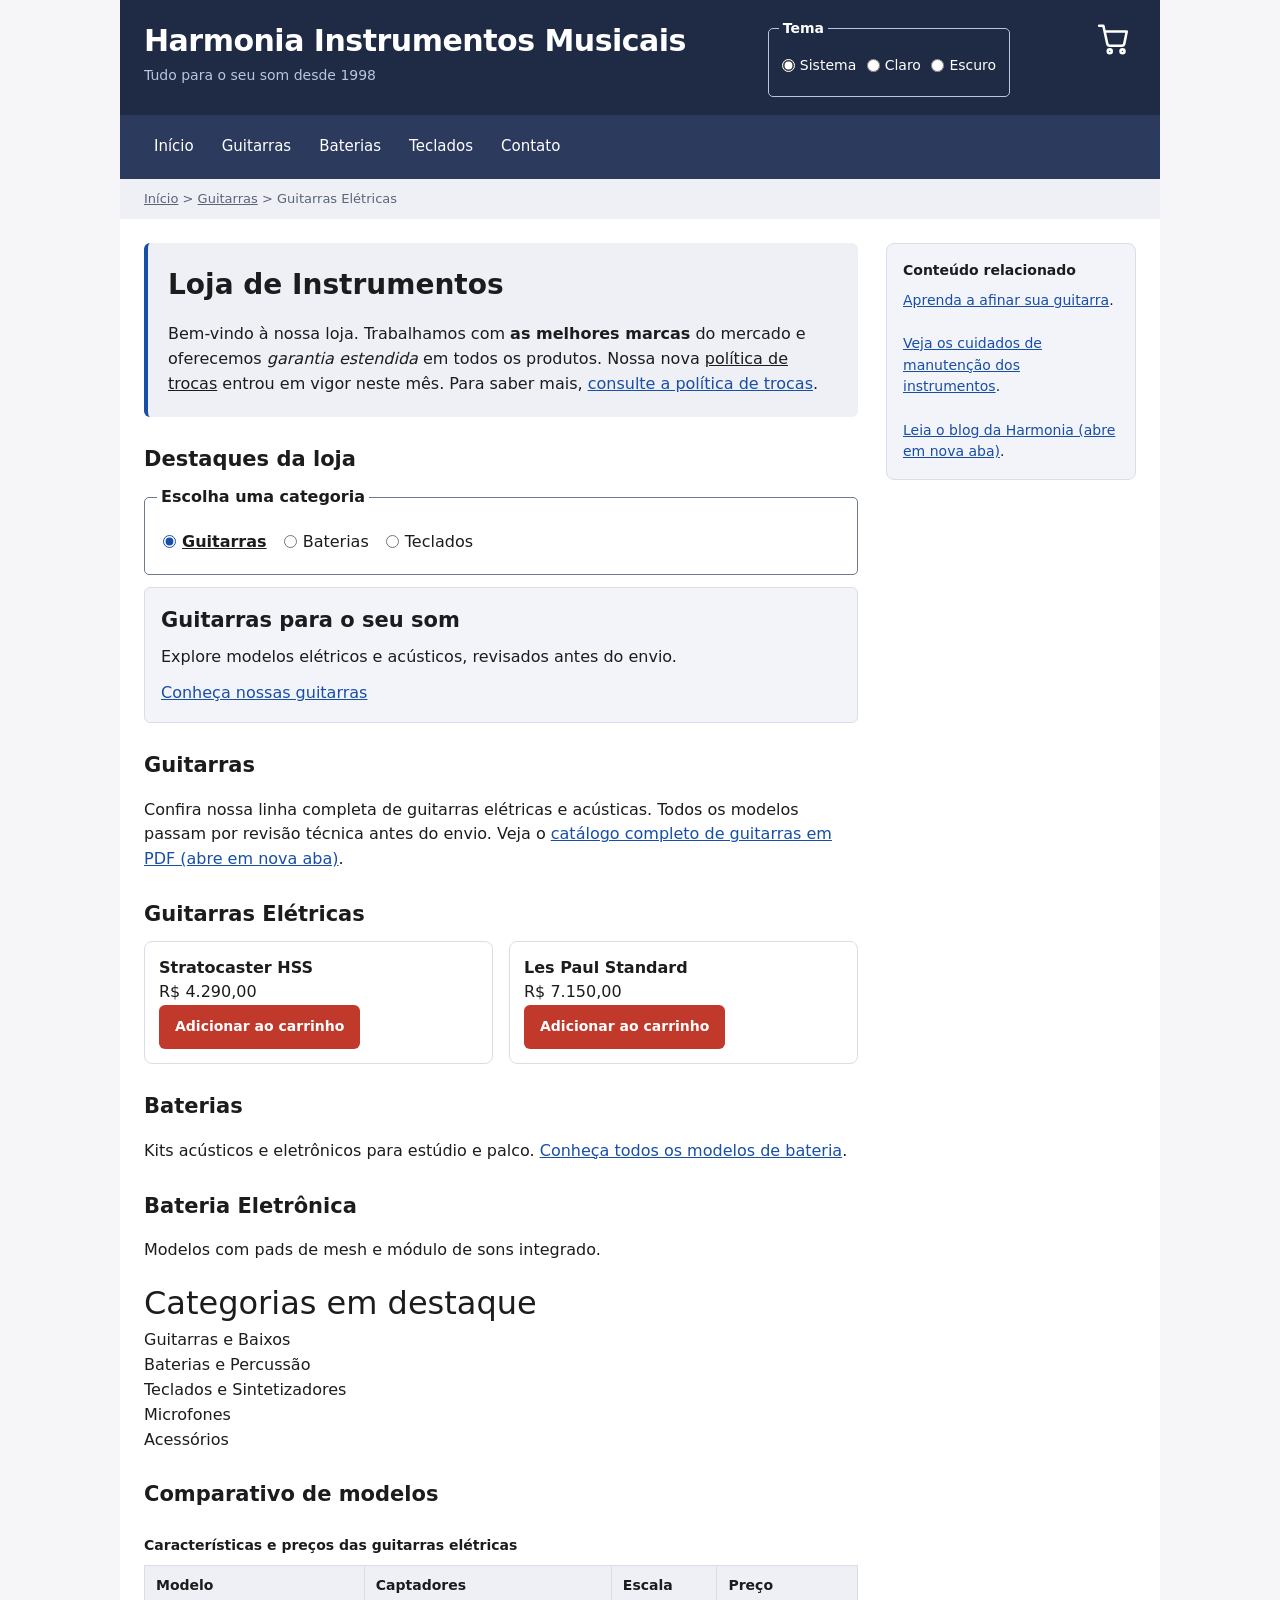
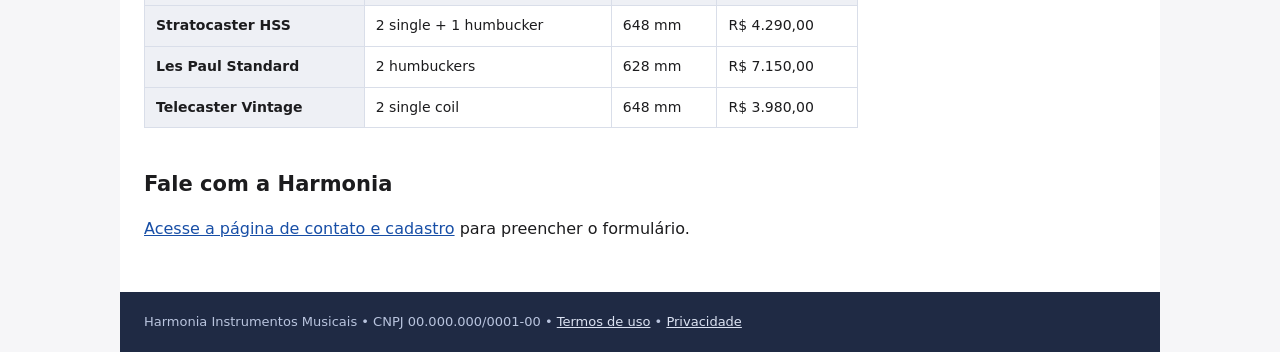
<file: index.html>
<!DOCTYPE html>
<html lang="pt-BR">
<head>
<meta charset="utf-8">
<meta name="viewport" content="width=device-width, initial-scale=1">
<title>Harmonia Instrumentos Musicais</title>
<link rel="stylesheet" href="styles.css">
</head>
<body>

<a class="skip-link" href="#conteudo">Pular para o conteúdo principal</a>

<div class="wrap">

  <header id="topo">
    <div>
      <div class="titulo-principal">Harmonia Instrumentos Musicais</div>
      <div class="subtitulo">Tudo para o seu som desde 1998</div>
    </div>
    <fieldset class="tema">
      <legend>Tema</legend>
      <label><input type="radio" name="tema" id="tema-sistema" value="sistema" checked> Sistema</label>
      <label><input type="radio" name="tema" id="tema-claro" value="claro"> Claro</label>
      <label><input type="radio" name="tema" id="tema-escuro" value="escuro"> Escuro</label>
    </fieldset>
    <a href="carrinho.html"><img src="data:image/svg+xml,%3Csvg%20xmlns%3D%22http%3A%2F%2Fwww.w3.org%2F2000%2Fsvg%22%20viewBox%3D%220%200%2024%2024%22%20fill%3D%22none%22%20stroke%3D%22%23ffffff%22%20stroke-width%3D%221.8%22%20stroke-linecap%3D%22round%22%20stroke-linejoin%3D%22round%22%3E%3Ccircle%20cx%3D%229%22%20cy%3D%2220%22%20r%3D%221.4%22%2F%3E%3Ccircle%20cx%3D%2218%22%20cy%3D%2220%22%20r%3D%221.4%22%2F%3E%3Cpath%20d%3D%22M1.5%202h3l2.7%2012.4a2%202%200%200%200%202%201.6h8.1a2%202%200%200%200%202-1.6L21%206H6%22%2F%3E%3C%2Fsvg%3E" width="34" height="34" alt="Ir para o carrinho"></a>
  </header>

  <nav id="menu" aria-label="Navegação principal">
    <ul>
      <li><a href="index.html">Início</a></li>
      <li><a href="guitarras.html">Guitarras</a></li>
      <li><a href="baterias.html">Baterias</a></li>
      <li><a href="teclados.html">Teclados</a></li>
      <li><a href="contato.html">Contato</a></li>
    </ul>
  </nav>

  <nav id="trilha" aria-label="Trilha de navegação">
    <ol>
      <li><a href="index.html">Início</a></li>
      <li><a href="guitarras.html">Guitarras</a></li>
      <li aria-current="page">Guitarras Elétricas</li>
    </ol>
  </nav>

<div id="miolo">

  <main id="conteudo" tabindex="-1">

    <section class="banner" aria-labelledby="boas-vindas-titulo">
      <h1 class="titulo-pagina" id="boas-vindas-titulo">Loja de Instrumentos</h1>

      <p>
        Bem-vindo à nossa loja. Trabalhamos com <strong>as melhores marcas</strong> do mercado e oferecemos
        <em>garantia estendida</em> em todos os produtos. Nossa nova <ins>política de trocas</ins> entrou em vigor
        neste mês. Para saber mais, <a href="politica.html">consulte a política de trocas</a>.
      </p>
    </section>

    <section class="carrossel" aria-labelledby="destaques-titulo" aria-roledescription="carrossel">
      <h2 id="destaques-titulo">Destaques da loja</h2>
      <fieldset class="carrossel-controles">
        <legend>Escolha uma categoria</legend>
        <label><input type="radio" name="destaque" id="destaque-guitarras" value="guitarras" aria-controls="slide-guitarras" checked> <span>Guitarras</span></label>
        <label><input type="radio" name="destaque" id="destaque-baterias" value="baterias" aria-controls="slide-baterias"> <span>Baterias</span></label>
        <label><input type="radio" name="destaque" id="destaque-teclados" value="teclados" aria-controls="slide-teclados"> <span>Teclados</span></label>
      </fieldset>
      <div class="carrossel-slides">
        <article class="carrossel-slide" id="slide-guitarras">
          <h3>Guitarras para o seu som</h3>
          <p>Explore modelos elétricos e acústicos, revisados antes do envio.</p>
          <a href="guitarras.html">Conheça nossas guitarras</a>
        </article>
        <article class="carrossel-slide" id="slide-baterias">
          <h3>Encontre o seu ritmo</h3>
          <p>Confira kits acústicos e eletrônicos para estúdio e palco.</p>
          <a href="baterias.html">Conheça nossas baterias</a>
        </article>
        <article class="carrossel-slide" id="slide-teclados">
          <h3>Explore novas melodias</h3>
          <p>Veja nossa seleção de teclados e sintetizadores.</p>
          <a href="teclados.html">Conheça nossos teclados</a>
        </article>
      </div>
    </section>

    <h2>Guitarras</h2>

    <p>
      Confira nossa linha completa de guitarras elétricas e acústicas. Todos os modelos passam por
      revisão técnica antes do envio. Veja o
      <a href="catalogo.pdf" target="_blank" rel="noopener">catálogo completo de guitarras em PDF (abre em nova aba)</a>.
    </p>

    <h3>Guitarras Elétricas</h3>

    <ul class="lista-produtos">
      <li class="cartao">
        <h4>Stratocaster HSS</h4>
        R$ 4.290,00<br>
        <button class="botao" type="button">Adicionar ao carrinho</button>
      </li>
      <li class="cartao">
        <h4>Les Paul Standard</h4>
        R$ 7.150,00<br>
        <button class="botao" type="button">Adicionar ao carrinho</button>
      </li>
    </ul>

    <h2>Baterias</h2>

    <p>Kits acústicos e eletrônicos para estúdio e palco. <a href="baterias.html">Conheça todos os modelos de bateria</a>.</p>

    <h3>Bateria Eletrônica</h3>

    <p>Modelos com pads de mesh e módulo de sons integrado.</p>

    <h2 class="categorias-titulo">Categorias em destaque</h2>

    <ul class="lista-categorias">
      <li>Guitarras e Baixos</li>
      <li>Baterias e Percussão</li>
      <li>Teclados e Sintetizadores</li>
      <li>Microfones</li>
      <li>Acessórios</li>
    </ul>

    <h2>Comparativo de modelos</h2>

    <section class="tabela-rolagem" aria-label="Comparativo de modelos" tabindex="0">
    <table>
      <caption>Características e preços das guitarras elétricas</caption>
      <thead>
        <tr>
          <th class="cab" scope="col">Modelo</th>
          <th class="cab" scope="col">Captadores</th>
          <th class="cab" scope="col">Escala</th>
          <th class="cab" scope="col">Preço</th>
        </tr>
      </thead>
      <tbody>
        <tr>
          <th class="cab" scope="row">Stratocaster HSS</th>
          <td>2 single + 1 humbucker</td>
          <td>648 mm</td>
          <td>R$ 4.290,00</td>
        </tr>
        <tr>
          <th class="cab" scope="row">Les Paul Standard</th>
          <td>2 humbuckers</td>
          <td>628 mm</td>
          <td>R$ 7.150,00</td>
        </tr>
        <tr>
          <th class="cab" scope="row">Telecaster Vintage</th>
          <td>2 single coil</td>
          <td>648 mm</td>
          <td>R$ 3.980,00</td>
        </tr>
      </tbody>
    </table>
    </section>

    <section aria-labelledby="contato-titulo">
      <h2 id="contato-titulo">Fale com a Harmonia</h2>
      <p><a href="contato.html">Acesse a página de contato e cadastro</a> para preencher o formulário.</p>
    </section>

  </main>

  <aside class="lateral">
    <h2 class="titulo-lateral">Conteúdo relacionado</h2>
    <ul class="links-relacionados">
      <li><a href="afinacao.html">Aprenda a afinar sua guitarra</a>.</li>
      <li><a href="manutencao.html">Veja os cuidados de manutenção dos instrumentos</a>.</li>
      <li><a href="blog.html" target="_blank" rel="noopener">Leia o blog da Harmonia (abre em nova aba)</a>.</li>
    </ul>
  </aside>

</div>

<footer id="rodape">
  Harmonia Instrumentos Musicais &bull; CNPJ 00.000.000/0001-00 &bull;
  <a href="termos.html">Termos de uso</a> &bull;
  <a href="privacidade.html">Privacidade</a>
</footer>

</div>

</body>
</html>
</file>
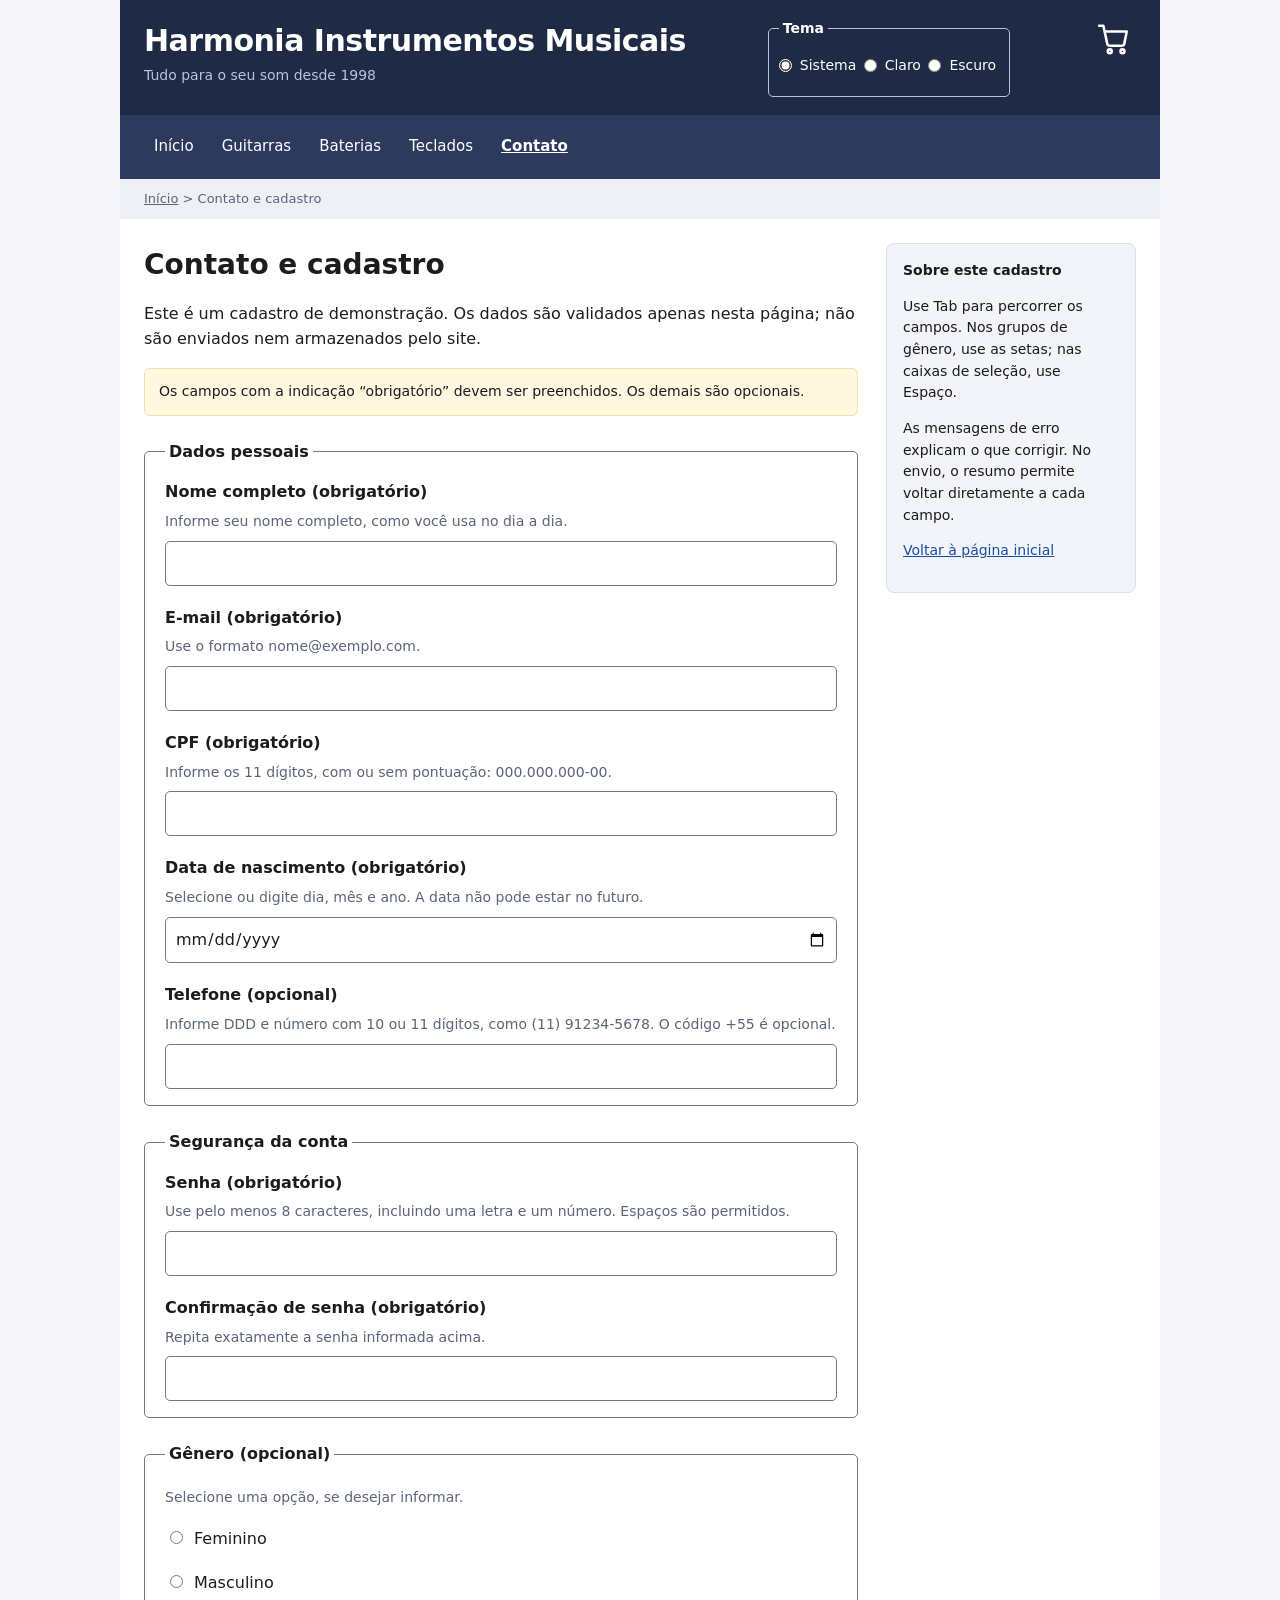
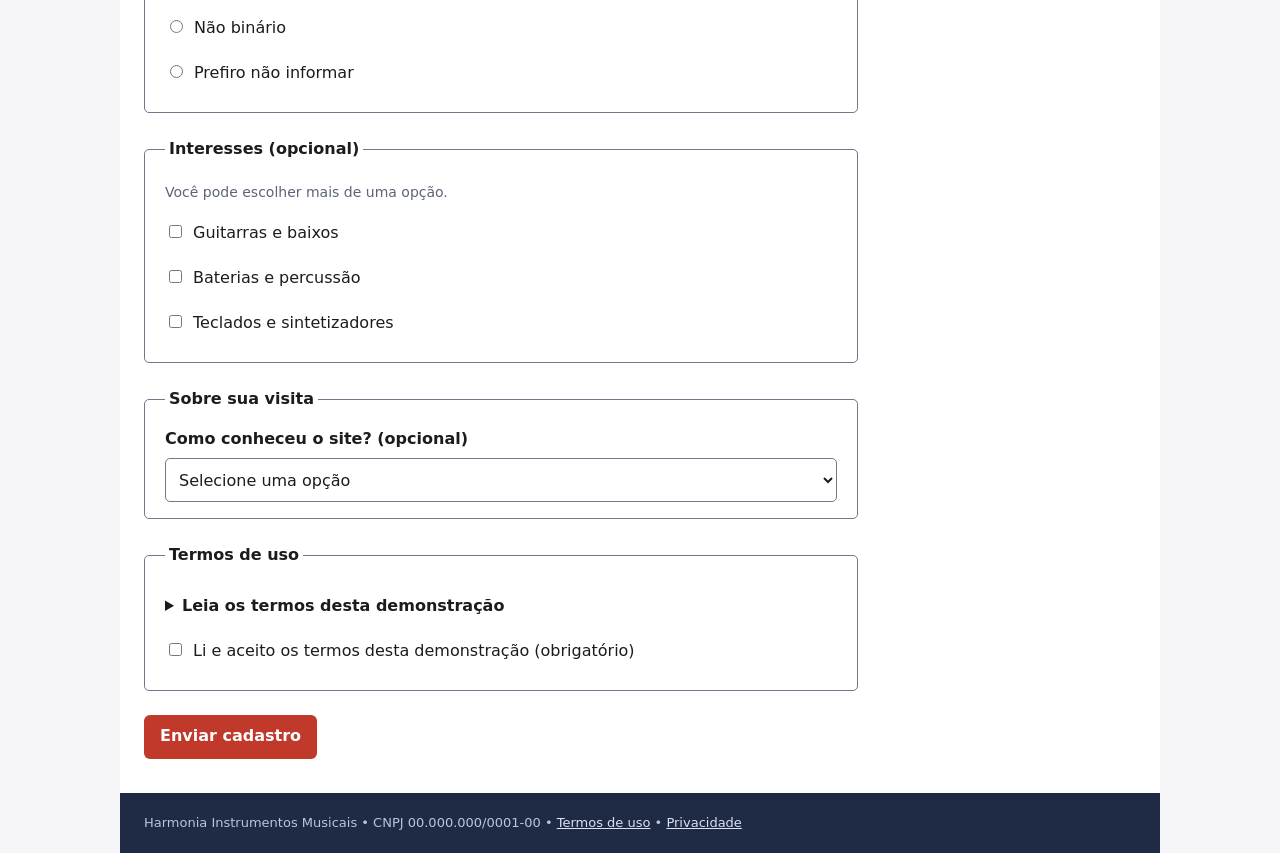
<file: contato.html>
<!DOCTYPE html>
<html lang="pt-BR">
<head>
<meta charset="utf-8">
<meta name="viewport" content="width=device-width, initial-scale=1">
<title>Contato e cadastro — Harmonia Instrumentos Musicais</title>
<link rel="stylesheet" href="styles.css">
<script src="cadastro.js" defer></script>
</head>
<body>

<a class="skip-link" href="#conteudo">Pular para o conteúdo principal</a>

<div class="wrap">

  <header id="topo">
    <div>
      <div class="titulo-principal">Harmonia Instrumentos Musicais</div>
      <div class="subtitulo">Tudo para o seu som desde 1998</div>
    </div>
    <fieldset class="tema">
      <legend>Tema</legend>
      <span class="tema-opcao"><input type="radio" name="tema" id="tema-sistema" value="sistema" checked> <label for="tema-sistema">Sistema</label></span>
      <span class="tema-opcao"><input type="radio" name="tema" id="tema-claro" value="claro"> <label for="tema-claro">Claro</label></span>
      <span class="tema-opcao"><input type="radio" name="tema" id="tema-escuro" value="escuro"> <label for="tema-escuro">Escuro</label></span>
    </fieldset>
    <a href="carrinho.html"><img src="data:image/svg+xml,%3Csvg%20xmlns%3D%22http%3A%2F%2Fwww.w3.org%2F2000%2Fsvg%22%20viewBox%3D%220%200%2024%2024%22%20fill%3D%22none%22%20stroke%3D%22%23ffffff%22%20stroke-width%3D%221.8%22%20stroke-linecap%3D%22round%22%20stroke-linejoin%3D%22round%22%3E%3Ccircle%20cx%3D%229%22%20cy%3D%2220%22%20r%3D%221.4%22%2F%3E%3Ccircle%20cx%3D%2218%22%20cy%3D%2220%22%20r%3D%221.4%22%2F%3E%3Cpath%20d%3D%22M1.5%202h3l2.7%2012.4a2%202%200%200%200%202%201.6h8.1a2%202%200%200%200%202-1.6L21%206H6%22%2F%3E%3C%2Fsvg%3E" width="34" height="34" alt="Ir para o carrinho"></a>
  </header>

  <nav id="menu" aria-label="Navegação principal">
    <ul>
      <li><a href="index.html">Início</a></li>
      <li><a href="guitarras.html">Guitarras</a></li>
      <li><a href="baterias.html">Baterias</a></li>
      <li><a href="teclados.html">Teclados</a></li>
      <li><a href="contato.html" aria-current="page">Contato</a></li>
    </ul>
  </nav>

  <nav id="trilha" aria-label="Trilha de navegação">
    <ol>
      <li><a href="index.html">Início</a></li>
      <li aria-current="page">Contato e cadastro</li>
    </ol>
  </nav>

<div id="miolo">

  <main id="conteudo" tabindex="-1">

    <h1 class="titulo-pagina">Contato e cadastro</h1>
    <p id="sobre-demonstracao">Este é um cadastro de demonstração. Os dados são validados apenas nesta página; não são enviados nem armazenados pelo site.</p>
    <p class="aviso" id="cadastro-instrucoes">Os campos com a indicação “obrigatório” devem ser preenchidos. Os demais são opcionais.</p>

    <form id="cadastro" class="cadastro" action="contato.html" method="post" aria-describedby="cadastro-instrucoes">
      <section id="resumo-erros" class="resumo-erros" role="alert" aria-labelledby="resumo-erros-titulo" tabindex="-1" hidden>
        <h2 id="resumo-erros-titulo">Revise os campos indicados</h2>
        <p>Selecione um erro para ir ao campo correspondente.</p>
        <ul id="lista-erros"></ul>
      </section>

      <fieldset>
        <legend>Dados pessoais</legend>
        <div class="campo">
          <label class="rotulo-campo" for="nome">Nome completo (obrigatório)</label>
          <p class="instrucao" id="nome-ajuda">Informe seu nome completo, como você usa no dia a dia.</p>
          <input type="text" id="nome" name="nome" autocomplete="name" required aria-describedby="nome-ajuda erro-nome" data-validar>
          <p class="erro" id="erro-nome" aria-live="polite" aria-atomic="true"></p>
        </div>
        <div class="campo">
          <label class="rotulo-campo" for="email">E-mail (obrigatório)</label>
          <p class="instrucao" id="email-ajuda">Use o formato nome@exemplo.com.</p>
          <input type="email" id="email" name="email" autocomplete="email" inputmode="email" required aria-describedby="email-ajuda erro-email" data-validar>
          <p class="erro" id="erro-email" aria-live="polite" aria-atomic="true"></p>
        </div>
        <div class="campo">
          <label class="rotulo-campo" for="cpf">CPF (obrigatório)</label>
          <p class="instrucao" id="cpf-ajuda">Informe os 11 dígitos, com ou sem pontuação: 000.000.000-00.</p>
          <input type="text" id="cpf" name="cpf" inputmode="numeric" autocomplete="off" maxlength="14" required aria-describedby="cpf-ajuda erro-cpf" data-validar>
          <p class="erro" id="erro-cpf" aria-live="polite" aria-atomic="true"></p>
        </div>
        <div class="campo">
          <label class="rotulo-campo" for="nascimento">Data de nascimento (obrigatório)</label>
          <p class="instrucao" id="nascimento-ajuda">Selecione ou digite dia, mês e ano. A data não pode estar no futuro.</p>
          <input type="date" id="nascimento" name="nascimento" autocomplete="bday" required aria-describedby="nascimento-ajuda erro-nascimento" data-validar>
          <p class="erro" id="erro-nascimento" aria-live="polite" aria-atomic="true"></p>
        </div>
        <div class="campo">
          <label class="rotulo-campo" for="telefone">Telefone (opcional)</label>
          <p class="instrucao" id="telefone-ajuda">Informe DDD e número com 10 ou 11 dígitos, como (11) 91234-5678. O código +55 é opcional.</p>
          <input type="tel" id="telefone" name="telefone" autocomplete="tel" inputmode="tel" aria-describedby="telefone-ajuda erro-telefone" data-validar>
          <p class="erro" id="erro-telefone" aria-live="polite" aria-atomic="true"></p>
        </div>
      </fieldset>

      <fieldset>
        <legend>Segurança da conta</legend>
        <div class="campo">
          <label class="rotulo-campo" for="senha">Senha (obrigatório)</label>
          <p class="instrucao" id="senha-ajuda">Use pelo menos 8 caracteres, incluindo uma letra e um número. Espaços são permitidos.</p>
          <input type="password" id="senha" name="senha" autocomplete="new-password" minlength="8" required aria-describedby="senha-ajuda erro-senha" data-validar>
          <p class="erro" id="erro-senha" aria-live="polite" aria-atomic="true"></p>
        </div>
        <div class="campo">
          <label class="rotulo-campo" for="confirmacao">Confirmação de senha (obrigatório)</label>
          <p class="instrucao" id="confirmacao-ajuda">Repita exatamente a senha informada acima.</p>
          <input type="password" id="confirmacao" name="confirmacao" autocomplete="new-password" required aria-describedby="confirmacao-ajuda erro-confirmacao" data-validar>
          <p class="erro" id="erro-confirmacao" aria-live="polite" aria-atomic="true"></p>
        </div>
      </fieldset>

      <fieldset>
        <legend>Gênero (opcional)</legend>
        <p class="instrucao">Selecione uma opção, se desejar informar.</p>
        <div class="opcao"><input type="radio" id="genero-feminino" name="genero" value="feminino"> <label for="genero-feminino">Feminino</label></div>
        <div class="opcao"><input type="radio" id="genero-masculino" name="genero" value="masculino"> <label for="genero-masculino">Masculino</label></div>
        <div class="opcao"><input type="radio" id="genero-nao-binario" name="genero" value="nao-binario"> <label for="genero-nao-binario">Não binário</label></div>
        <div class="opcao"><input type="radio" id="genero-nao-informado" name="genero" value="nao-informado"> <label for="genero-nao-informado">Prefiro não informar</label></div>
      </fieldset>

      <fieldset>
        <legend>Interesses (opcional)</legend>
        <p class="instrucao">Você pode escolher mais de uma opção.</p>
        <div class="opcao"><input type="checkbox" id="interesse-guitarras" name="interesses" value="guitarras"> <label for="interesse-guitarras">Guitarras e baixos</label></div>
        <div class="opcao"><input type="checkbox" id="interesse-baterias" name="interesses" value="baterias"> <label for="interesse-baterias">Baterias e percussão</label></div>
        <div class="opcao"><input type="checkbox" id="interesse-teclados" name="interesses" value="teclados"> <label for="interesse-teclados">Teclados e sintetizadores</label></div>
      </fieldset>

      <fieldset>
        <legend>Sobre sua visita</legend>
        <label class="rotulo-campo" for="origem">Como conheceu o site? (opcional)</label>
        <select id="origem" name="origem">
          <option value="">Selecione uma opção</option>
          <option value="buscador">Busca na internet</option>
          <option value="redes-sociais">Redes sociais</option>
          <option value="indicacao">Indicação de outra pessoa</option>
          <option value="outro">Outro</option>
        </select>
      </fieldset>

      <fieldset>
        <legend>Termos de uso</legend>
        <details id="termos-cadastro">
          <summary>Leia os termos desta demonstração</summary>
          <p>Este formulário faz parte de uma atividade de acessibilidade. O preenchimento permite testar a validação dos campos e não cria uma conta. Esta página não envia nem armazena os dados preenchidos.</p>
        </details>
        <div class="opcao"><input type="checkbox" id="termos" name="termos" value="aceito" required aria-describedby="erro-termos" data-validar> <label for="termos">Li e aceito os termos desta demonstração (obrigatório)</label></div>
        <p class="erro" id="erro-termos" aria-live="polite" aria-atomic="true"></p>
      </fieldset>

      <div class="honeypot" aria-hidden="true">
        <label for="website">Deixe este campo em branco</label>
        <input type="text" id="website" name="website" autocomplete="off" tabindex="-1">
      </div>

      <p id="cadastro-status" class="cadastro-status" role="status" tabindex="-1"></p>
      <noscript><p class="aviso">Ative o JavaScript para testar a validação deste cadastro de demonstração. Nenhum dado será enviado.</p></noscript>
      <button class="botao" id="cadastro-enviar" type="submit" disabled>Enviar cadastro</button>
    </form>

  </main>

  <aside class="lateral" aria-labelledby="ajuda-cadastro-titulo">
    <h2 class="titulo-lateral" id="ajuda-cadastro-titulo">Sobre este cadastro</h2>
    <p>Use Tab para percorrer os campos. Nos grupos de gênero, use as setas; nas caixas de seleção, use Espaço.</p>
    <p>As mensagens de erro explicam o que corrigir. No envio, o resumo permite voltar diretamente a cada campo.</p>
    <p><a href="index.html">Voltar à página inicial</a></p>
  </aside>

</div>

<footer id="rodape">
  Harmonia Instrumentos Musicais &bull; CNPJ 00.000.000/0001-00 &bull;
  <a href="#termos-cadastro">Termos de uso</a> &bull;
  <a href="#sobre-demonstracao">Privacidade</a>
</footer>

</div>

</body>
</html>
</file>
<file: styles.css>
:root {
  color-scheme: light;
  --fundo: #f6f6f8;
  --superficie: #fff;
  --texto: #1c1c1e;
  --texto-secundario: #5b6478;
  --fundo-lateral: #f2f4f9;
  --fundo-suave: #eef0f5;
  --borda: #d9dee9;
  --borda-campo: #70798b;
  --link: #174ea6;
  --link-visitado: #673b88;
  --fundo-botao: #c0392b;
  --texto-botao: #fff;
  --erro: #c0392b;
  --fundo-aviso: #fff8e1;
  --texto-aviso: #1c1c1e;
  --borda-aviso: #f0dfa8;
  --foco: #174ea6;
  --fundo-topo: #1f2a44;
  --fundo-menu: #2c3a5e;
  --texto-topo: #fff;
  --texto-topo-secundario: #b9c4de;
  --link-rodape: #dbe2f2;
}

@media (prefers-color-scheme: dark) {
  :root {
    color-scheme: dark;
    --fundo: #10141c;
    --superficie: #191f2b;
    --texto: #f1f3f7;
    --texto-secundario: #b9c4d8;
    --fundo-lateral: #222b3b;
    --fundo-suave: #273247;
    --borda: #526078;
    --borda-campo: #8e9cb4;
    --link: #9dc1ff;
    --link-visitado: #d3b5ff;
    --fundo-botao: #ffac99;
    --texto-botao: #31110a;
    --erro: #ffb4a6;
    --fundo-aviso: #3b321d;
    --texto-aviso: #fff0bf;
    --borda-aviso: #9e894f;
    --foco: #a7c7ff;
    --fundo-topo: #131c2e;
    --fundo-menu: #202e49;
  }
}

/* Escolhas manuais prevalecem sobre a preferência automática do sistema. */
:root:has(#tema-claro:checked) {
  color-scheme: light;
  --fundo: #f6f6f8;
  --superficie: #fff;
  --texto: #1c1c1e;
  --texto-secundario: #5b6478;
  --fundo-lateral: #f2f4f9;
  --fundo-suave: #eef0f5;
  --borda: #d9dee9;
  --borda-campo: #70798b;
  --link: #174ea6;
  --link-visitado: #673b88;
  --fundo-botao: #c0392b;
  --texto-botao: #fff;
  --erro: #c0392b;
  --fundo-aviso: #fff8e1;
  --texto-aviso: #1c1c1e;
  --borda-aviso: #f0dfa8;
  --foco: #174ea6;
  --fundo-topo: #1f2a44;
  --fundo-menu: #2c3a5e;
}

:root:has(#tema-escuro:checked) {
  color-scheme: dark;
  --fundo: #10141c;
  --superficie: #191f2b;
  --texto: #f1f3f7;
  --texto-secundario: #b9c4d8;
  --fundo-lateral: #222b3b;
  --fundo-suave: #273247;
  --borda: #526078;
  --borda-campo: #8e9cb4;
  --link: #9dc1ff;
  --link-visitado: #d3b5ff;
  --fundo-botao: #ffac99;
  --texto-botao: #31110a;
  --erro: #ffb4a6;
  --fundo-aviso: #3b321d;
  --texto-aviso: #fff0bf;
  --borda-aviso: #9e894f;
  --foco: #a7c7ff;
  --fundo-topo: #131c2e;
  --fundo-menu: #202e49;
}

* { box-sizing: border-box; }
body { margin:0; font-family: system-ui, "Segoe UI", Arial, sans-serif; color:var(--texto); background:var(--fundo); line-height:1.55; }
a { color:var(--link); }
a:visited { color:var(--link-visitado); }
:focus-visible { outline:3px solid var(--foco); outline-offset:3px; }
input { accent-color:var(--link); }
.skip-link { position:absolute; top:0; left:24px; z-index:10; transform:translateY(-120%); background:var(--superficie); color:var(--link); padding:10px 14px; border:2px solid currentColor; border-radius:0 0 6px 6px; font-weight:700; }
.skip-link:focus { transform:translateY(0); }
.wrap { max-width: 1040px; margin: 0 auto; background:var(--superficie); }
#topo { display:flex; flex-wrap:wrap; gap:16px; justify-content:space-between; align-items:flex-start; background:var(--fundo-topo); color:var(--texto-topo); padding:18px 24px; }
#topo > a { display:grid; place-items:center; min-width:44px; min-height:44px; }
.tema { display:none; min-width:0; margin:0; padding:4px 10px 8px; border-color:var(--texto-topo-secundario); font-size:14px; }
.tema label { display:inline-flex; align-items:center; gap:5px; padding:5px 3px; min-height:44px; cursor:pointer; }
.tema input { margin:0; accent-color:var(--texto-topo); }
#topo :focus-visible, #menu :focus-visible, #rodape :focus-visible { outline-color:var(--texto-topo); }
@supports selector(:has(*)) { .tema { display:block; } }
.titulo-principal { font-size: 30px; font-weight: 800; letter-spacing:-.5px; }
.subtitulo { color:var(--texto-topo-secundario); font-size:14px; }
#menu { background:var(--fundo-menu); padding:10px 24px; }
#menu ul { display:flex; flex-wrap:wrap; gap:4px 8px; list-style:none; margin:0; padding:0; }
#menu a { display:flex; align-items:center; min-height:44px; padding:4px 10px; color:var(--texto-topo); text-decoration:none; font-size:15px; }
#menu a:hover { text-decoration:underline; }
#trilha { padding:10px 24px; font-size:13px; color:var(--texto-secundario); background:var(--fundo-suave); }
#trilha a { color:var(--texto-secundario); }
#trilha ol { list-style:none; margin:0; padding:0; }
#trilha li { display:inline; }
#trilha li + li::before { content:" > "; }
#miolo { display:flex; gap:28px; padding:24px; align-items:flex-start; }
#conteudo { flex:1 1 auto; min-width:0; }
.lateral { flex:0 0 250px; background:var(--fundo-lateral); border:1px solid var(--borda); padding:16px; border-radius:8px; font-size:14px; }
.titulo-lateral { font-size:14px; margin:0 0 8px; }
.links-relacionados { list-style:none; margin:0; padding:0; }
.links-relacionados li:not(:last-child) { margin-bottom:1.55em; }
.titulo-pagina { font-size:28px; font-weight:800; margin:0 0 6px; }
.banner { padding:20px; background:var(--fundo-suave); border-left:4px solid var(--link); border-radius:6px; animation:entrada-banner 650ms ease-out; }
.banner p { margin-bottom:0; }
@keyframes entrada-banner {
  from { opacity:0; }
  to { opacity:1; }
}
h3, h2, h6 { margin: 26px 0 10px; }
h3 { font-size:21px; }
h2 { font-size:21px; }
h6 { font-size:17px; font-weight:700; }
.categorias-titulo { display:block; font-size:32px; font-weight:normal; margin:0; }
.lista-categorias { list-style:none; margin:0; padding:0; }
.cartao { border:1px solid var(--borda); border-radius:8px; padding:14px; transition:transform 200ms ease; }
.cartao:hover, .cartao:focus-within { transform:scale(1.015); }
.cartao h4 { margin:0; font-size:16px; }
.lista-produtos { display:grid; grid-template-columns:repeat(2, minmax(0, 1fr)); gap:16px; list-style:none; margin:0; padding:0; }
.botao { display:inline-block; min-height:44px; background:var(--fundo-botao); color:var(--texto-botao); padding:9px 16px; border:0; border-radius:6px; cursor:pointer; font-family:inherit; font-size:14px; font-weight:600; line-height:1.55; }
.botao:hover { text-decoration:underline; }
.tabela-rolagem { overflow-x:auto; }
table { border-collapse: collapse; width:100%; min-width:26rem; margin:14px 0; font-size:14px; }
caption { font-weight:700; text-align:left; padding-bottom:8px; }
td, th { border:1px solid var(--borda); padding:9px 11px; text-align:left; }
.cab { background:var(--fundo-suave); font-weight:700; }
input[type=text], input[type=email], input[type=tel], input[type=password] { width:100%; padding:9px; color:var(--texto); background:var(--superficie); border:1px solid var(--borda-campo); border-radius:5px; margin-bottom:12px; font-size:14px; }
input::placeholder { color:var(--texto-secundario); opacity:1; }
.rotulo-campo { display:block; font-weight:600; margin:14px 0 6px; }
.erro { color:var(--erro); font-size:13px; margin:-6px 0 12px; }
fieldset { border:1px solid var(--borda-campo); border-radius:5px; margin:14px 0; padding:10px 12px; }
legend { font-weight:600; padding:0 4px; }
.opcao { display:block; }
#rodape { background:var(--fundo-topo); color:var(--texto-topo-secundario); padding:20px 24px; font-size:13px; margin-top:10px; }
#rodape a { color:var(--link-rodape); }
.aviso { background:var(--fundo-aviso); color:var(--texto-aviso); border:1px solid var(--borda-aviso); padding:12px 14px; border-radius:6px; font-size:14px; }
.carrossel-controles { display:none; }
.carrossel-controles label { display:inline-flex; align-items:center; gap:6px; padding:4px 6px; min-height:44px; cursor:pointer; }
.carrossel-controles input { margin:0; }
.carrossel-controles input:checked + span { font-weight:700; text-decoration:underline; }
.carrossel-slide { padding:16px; background:var(--fundo-lateral); border:1px solid var(--borda); border-radius:6px; }
.carrossel-slide h3 { margin:0 0 8px; }
.carrossel-slide p { margin:0 0 12px; }
/* Em navegadores sem :has(), as categorias continuam disponíveis como uma lista. */
@supports selector(:has(*)) {
  .carrossel-controles { display:block; margin:0 0 12px; }
  .carrossel-slides { display:grid; }
  .carrossel-slide { grid-area:1 / 1; opacity:0; visibility:hidden; transition:opacity 400ms ease, visibility 400ms; }
  .carrossel:has(#destaque-guitarras:checked) #slide-guitarras,
  .carrossel:has(#destaque-baterias:checked) #slide-baterias,
  .carrossel:has(#destaque-teclados:checked) #slide-teclados { opacity:1; visibility:visible; }
}
/* O conteúdo e os controles permanecem disponíveis, sem movimento. */
@media (prefers-reduced-motion: reduce) {
  .banner { animation:none; }
  .cartao, .carrossel-slide { transition:none; }
  .cartao:hover, .cartao:focus-within { transform:none; }
}
@media (width < 1024px) {
  #miolo { flex-direction:column; }
  #conteudo, .lateral { width:100%; }
  .lateral { flex-basis:auto; }
}

/* Cadastro: os mesmos temas, com instruções e erros junto a cada campo. */
.tema-opcao { display:inline-flex; align-items:center; gap:5px; }
#menu a[aria-current="page"] { text-decoration:underline; font-weight:700; }
.cadastro fieldset { min-width:0; margin:24px 0; padding:16px 20px; }
.cadastro .campo { margin-bottom:20px; }
.cadastro .campo:last-child { margin-bottom:0; }
.cadastro .rotulo-campo { margin-top:0; }
.cadastro .instrucao { margin:4px 0 8px; color:var(--texto-secundario); font-size:14px; }
.cadastro input:not([type=checkbox]):not([type=radio]), .cadastro select { width:100%; min-width:0; min-height:44px; margin:0; padding:9px; color:var(--texto); background:var(--superficie); border:1px solid var(--borda-campo); border-radius:5px; font:inherit; }
.cadastro .campo input[aria-invalid="true"] { border:2px solid var(--erro); }
.cadastro .erro { margin:0; font-size:14px; }
.cadastro .erro:not(:empty) { margin-top:6px; }
.cadastro .opcao { display:flex; align-items:baseline; gap:8px; }
.cadastro .opcao input { flex-shrink:0; }
.cadastro .opcao label { padding:10px 0; cursor:pointer; }
.cadastro summary { padding:10px 0; cursor:pointer; font-weight:600; }
.cadastro details p { margin-top:0; }
.resumo-erros { padding:16px; margin:24px 0; border:2px solid var(--erro); border-radius:6px; }
.resumo-erros h2 { margin:0 0 8px; }
.resumo-erros p { margin:0 0 8px; }
.resumo-erros ul { padding-left:22px; margin:0; }
.resumo-erros li { margin:8px 0; overflow-wrap:anywhere; }
.cadastro-status { margin:0; }
.cadastro-status:not(:empty) { padding:14px; margin-bottom:16px; background:var(--fundo-suave); border:1px solid var(--borda-campo); border-radius:6px; }
.cadastro .botao { font-size:16px; }
.honeypot { position:absolute; width:1px; height:1px; padding:0; overflow:hidden; clip-path:inset(50%); white-space:nowrap; }
@media (width < 600px) {
  #topo, #menu, #trilha, #miolo, #rodape { padding-inline:16px; }
  #topo > div { flex-basis:100%; }
  #topo { align-items:center; gap:12px; }
  .tema { flex:1 1 0; }
  .titulo-principal { font-size:24px; }
  .titulo-pagina { font-size:24px; }
  #miolo { gap:20px; padding-block:16px; }
  .banner { padding:16px; }
  .lista-produtos { grid-template-columns:minmax(0, 1fr); gap:12px; }
  .botao { width:100%; }
  .cadastro fieldset { padding:14px 12px; }
}
</file>
